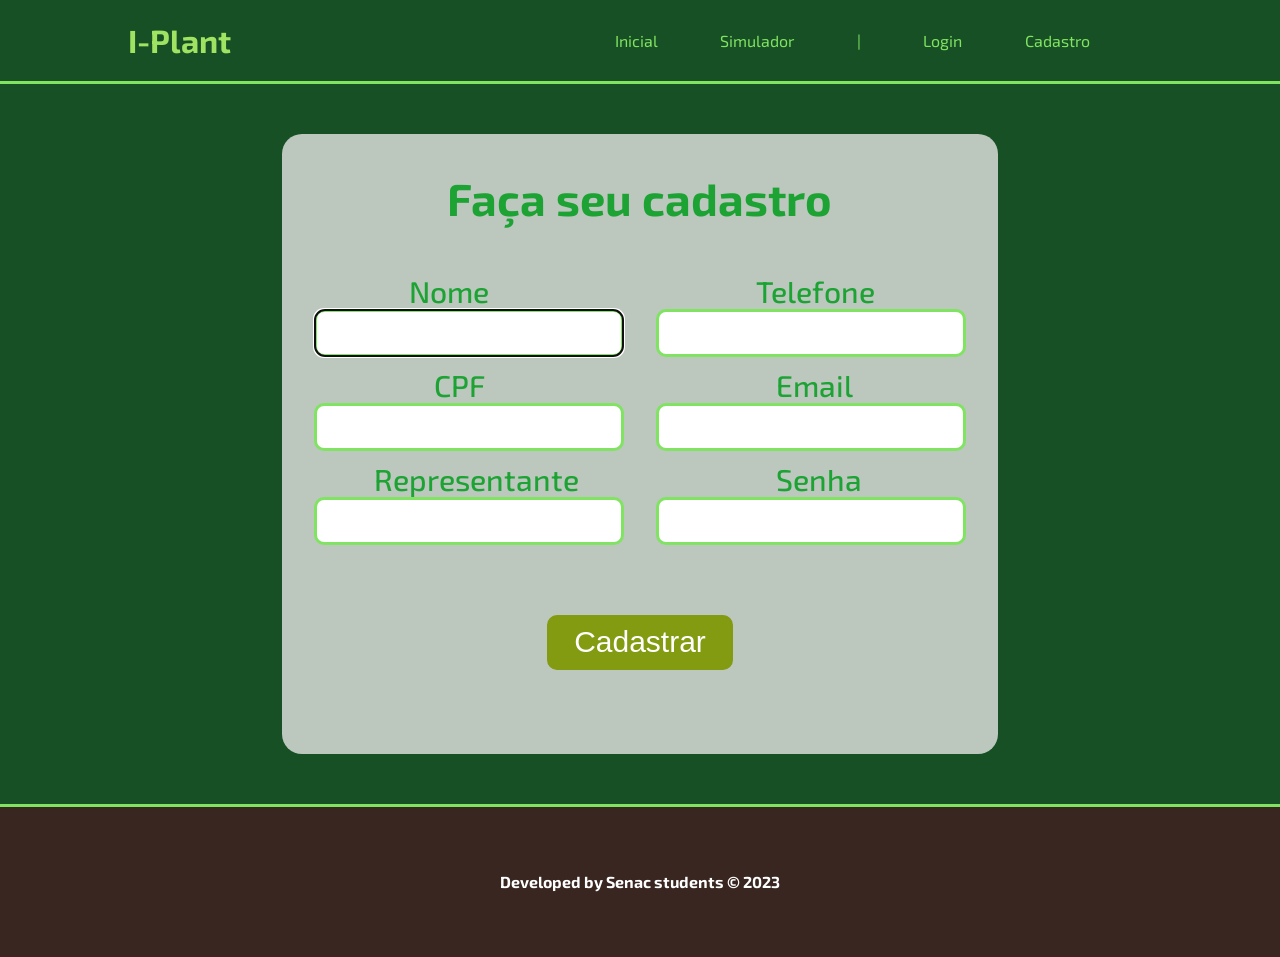
<file: api-site/public/cadastro.html>
<!DOCTYPE html>
<html lang="pt-br">

<head>
    <meta charset="UTF-8">
    <meta http-equiv="X-UA-Compatible" content="IE=edge">
    <meta name="viewport" content="width=device-width, initial-scale=1.0">

    <title>I-Plant | Cadastro</title>


    <script src="./js/funcoes.js"></script>


    <link rel="icon" href="./assets/img/icon.png">
    <link rel="stylesheet" href="./css/cadastro.css">
    <link rel="preconnect" href="https://fonts.gstatic.com">
    <link
        href="https://fonts.googleapis.com/css2?family=Exo+2:ital,wght@0,100;0,200;0,300;0,400;0,500;0,600;0,700;0,800;0,900;1,100;1,200;1,300;1,400;1,500;1,600;1,700;1,800;1,900&display=swap"
        rel="stylesheet">
</head>

<body>

    <!--Cabeçalho-->
    <div class="header">
        <div class="container">
            <h1>I-Plant</h1>
            <ul class="navbar">
                <li class="agora">
                    <a href="index.html">Inicial</a>
                </li>
                <li>
                    <a href="simulador_fina.html">Simulador</a>
                </li>
                <li>|</li>
                <li>
                    <a href="login.html">Login</a>
                </li>
                <li>
                    <a href="cadastro.html">Cadastro</a>
                </li>
            </ul>
        </div>
    </div>

    <!--Imagem/banner-->
    <div class="banner">
        <div class="container">
            <div class="login">
                <h2>Faça seu cadastro </h2>
                <div class="boxes">
                    <div id="parte1">
                        <div id="empresa">Nome</div>
                        <input id="in_empresa" autofocus>

                        <div id="cnpj">CPF</div>
                        <input onkeyup='valida_cnpj()' id="in_cnpj">

                        <div id="representante">Representante</div>
                        <input id="in_representante">
                    </div>
                    <div id="parte2">
                        <div id="telefone">Telefone</div>
                        <input id="in_tel">

                        <div id="email">Email</div>
                        <input id="in_email">

                        <div id="senha">Senha</div>
                        <input type="password" id="in_senha">
                    </div>
                </div>
                <div class='btn'>
                    <button onclick="cadastrar()" id="botao">
                        Cadastrar

                    </button>
                </div>
            </div>

            <div id="div_aguardar" class="loading-div">

            </div>

            <div id="div_erros_login">

            </div>
        </div>
    </div>
    </div>


    <div class="footer">
        <div class="container">
            <h4>Developed by Senac students &copy; 2023</h4>
        </div>
    </div>

</body>

</html>

<script>

    function valida_cnpj() {
        var cnpj = in_cnpj.value;
        if (cnpj.length == 11) {
            in_cnpj.style.color = 'green';
        } else {
            in_cnpj.style.color = 'red';
        }
    }


    function cadastrar() {
        aguardar()
        var emailVar = in_email.value;
        var senhaVar = in_senha.value;
        var telefoneVar = in_tel.value;
        var representanteVar = in_representante.value;
        var cnpjVar = in_cnpj.value;
        var empresaVar = in_empresa.value;

        // TODO: VERIFICAR AS VALIDAÇÕES QUE ELES ESTÃO APRENDENDO EM ALGORITMOS 
        if (emailVar == "" || senhaVar == "") {

            if (emailVar == "") {
                console.log('email está em branco')
            }
            if (senhaVar == "") {
                console.log('senha está em branco')
            }
            if (telefoneVar == "") {
                console.log('telefone está em branco')
            }
            if (representanteVar == "") {
                console.log('representante está em branco')
            }
            if (cnpjVar == "") {
                console.log('cnpj está em branco')
            }
            if (empresaVar == "") {
                console.log('empresa está em branco')
            }

            finalizarAguardar();
            return false;
        }

        if (emailVar.indexOf("@") == -1 || emailVar.indexOf(".com") == -1) {
            window.alert("Ops, e-mail inválido! Verifique e tente novamente.");
            finalizarAguardar();
            return false;
        }


        fetch("/usuarios/cadastrar", {
            method: "POST",
            headers: {
                "Content-Type": "application/json"
            },
            body: JSON.stringify({
                email: emailVar,
                cnpj: cnpjVar,
                empresa: empresaVar,
                representante: representanteVar,
                telefone: telefoneVar,
                senha: senhaVar,
            })
        }).then(function (resposta) {

            console.log("resposta:", resposta);

            resposta.json().then(function (respostaFormatada) {
                // console.log(respostaFormatada);
                // console.log(respostaFormatada.insertId);

                fetch("/usuarios/empresa_login", {
            method: "POST",
            headers: {
                "Content-Type": "application/json"
            },
            body: JSON.stringify({
                email: emailVar,
                senha: senhaVar,
                idempresa: respostaFormatada.insertId,
            }) 
            }); 
        });

            if (resposta.ok) {
                window.alert("Cadastro realizado com sucesso!");
                window.location = "confirmacao.html";
                finalizarAguardar();
            } else {
                throw ("Houve um erro ao tentar realizar o cadastro!");
            }

        }).catch(function (resposta) {
            console.log(`#ERRO: ${resposta}`);
            finalizarAguardar();
        });
    }
</script>
</file>
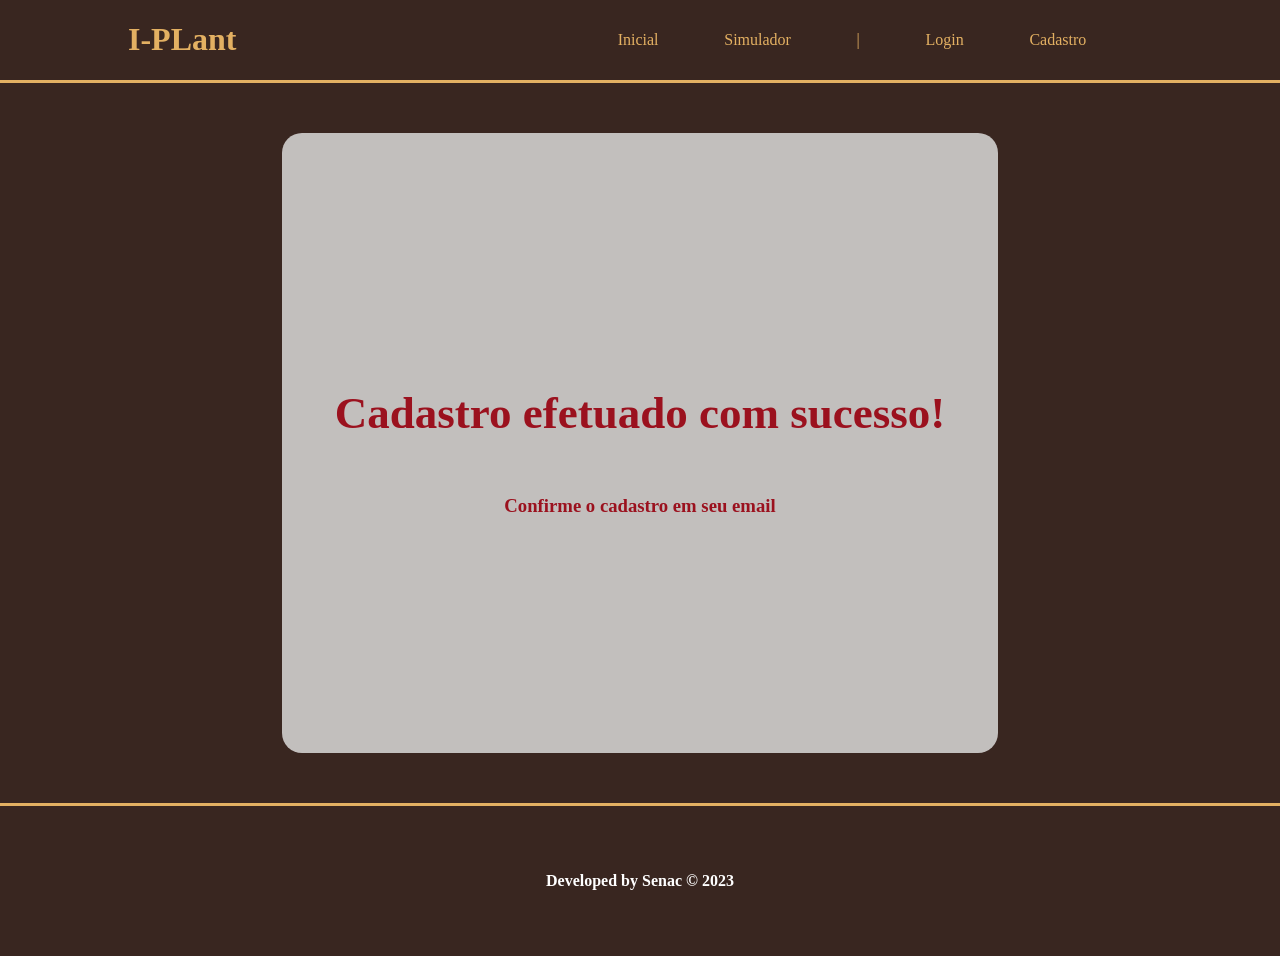
<file: api-site/public/confirmacao.html>
<!DOCTYPE html>
<html lang="pt">
<head>
    <meta charset="UTF-8">
    <meta http-equiv="X-UA-Compatible" content="IE=edge">
    <meta name="viewport" content="width=device-width, initial-scale=1.0">
    <title>Cadastro</title>
    <link rel="stylesheet" href="./css/confirmacao.css">
    <link rel="icon" href="./assets/img/icon.png">
</head>
<body>

    <!--Cabeçalho-->
    <div class="header">
        <div class="container">
            <h1>I-PLant</h1>
            <ul class="navbar">
                <li class="agora">
                    <a href="index.html">Inicial</a>
                </li>
                <li>
                    <a href="simulador_fina.html">Simulador</a>
                </li> 
                <li>|</li> 
                <li>
                    <a href="login.html">Login</a>
                </li>
                <li>
                    <a href="cadastro.html">Cadastro</a>
                </li>
            </ul>
        </div>
    </div>

    <!--Imagem/banner-->
    <div class="banner">
        <div class="container">
            <div class="login">
              <h2>Cadastro efetuado com sucesso!</h2>
                   
                        <h3>Confirme o cadastro em seu email</h3>
            </div>
        </div>
    </div>

 
    
    <div class="footer">
        <div class="container">
            <h4>Developed by Senac &copy; 2023</h4>       
        </div>
    </div>
</body>
</html>
</file>
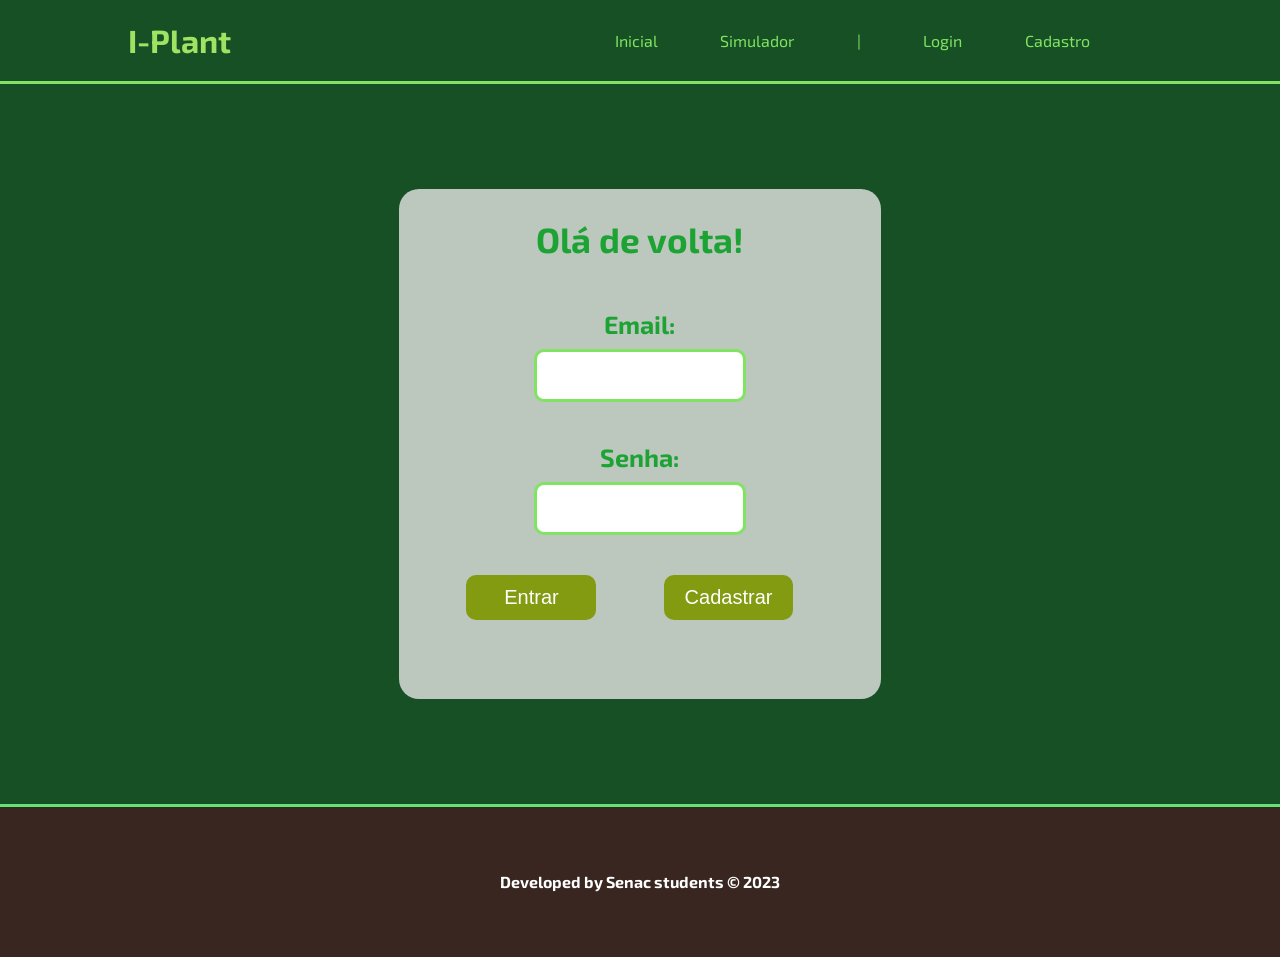
<file: api-site/public/login.html>
<!DOCTYPE html>
<html lang="pt-br">

<head>
  <meta charset="UTF-8" />
  <meta http-equiv="X-UA-Compatible" content="IE=edge" />
  <meta name="viewport" content="width=device-width, initial-scale=1.0" />

  <title>I-Plant | Login</title>

  <script src="./js/funcoes.js"></script>

  <link rel="icon" href="./assets/img/icon.png" />
  <link rel="stylesheet" href="./css/style_login.css" />
  <link rel="preconnect" href="https://fonts.gstatic.com" />
  <link
    href="https://fonts.googleapis.com/css2?family=Exo+2:ital,wght@0,100;0,200;0,300;0,400;0,500;0,600;0,700;0,800;0,900;1,100;1,200;1,300;1,400;1,500;1,600;1,700;1,800;1,900&display=swap"
    rel="stylesheet" />
</head>

<body>
  <!--Cabeçalho-->
  <div class="header">
    <div class="container">
      <h1>I-Plant</h1>
      <ul class="navbar">
        <li class="agora">
          <a href="index.html">Inicial</a>
        </li>
        <li>
          <a href="simulador_fina.html">Simulador</a>
        </li>
        <li>|</li>
        <li>
          <a href="login.html">Login</a>
        </li>
        <li>
          <a href="cadastro.html">Cadastro</a>
        </li>
      </ul>
    </div>
  </div>

  <!--Imagem/banner-->
  <div class="banner">
    <div class="container">
      <div class="login">
        <h2>Olá de volta!</h2>
        <div class="email">Email:</div>
        <input id="in_email" />
        <div class="senha">Senha:</div>
        <input id="in_senha" type="password" />

        <div class="botoes">
          <button id="enter" onclick="entrar()">Entrar</button>

          <button onclick="pg_cadastrar()" id="register">Cadastrar</button>
        </div>
        <div id="div_aguardar" class="loading-div"></div>

        <!-- <div id="div_erros_login"></div> -->
      </div>
    </div>
  </div>

  <div class="footer">
    <div class="container">
      <h4>Developed by Senac students &copy; 2023</h4>
    </div>
  </div>
</body>

</html>

<script>

  function entrar() {
    aguardar();

    var emailVar = in_email.value;
    var senhaVar = in_senha.value;

    // TODO: VERIFICAR AS VALIDAÇÕES QUE ELES ESTÃO APRENDENDO EM ALGORITMOS 
    if (emailVar == "" || senhaVar == "") {
      window.alert("Preencha todos os campos para prosseguir!");
      finalizarAguardar();
      return false;
    }

    if (emailVar.indexOf("@") == -1 || emailVar.indexOf(".com") == -1) {
      window.alert("Ops, e-mail inválido! Verifique e tente novamente.");
      finalizarAguardar();
    }

    fetch("/usuarios/autenticar", {
      method: "POST",
      headers: {
        "Content-Type": "application/json"
      },
      body: JSON.stringify({
        email: emailVar,
        senha: senhaVar,
        
      })
    }).then(function (resposta) {
      console.log("ESTOU NO THEN DO entrar()!")

      if (resposta.ok) {
        console.log(resposta);

        resposta.json().then(json => {
          console.log(json);
          console.log(JSON.stringify(json));

          sessionStorage.EMAIL_USUARIO = json.email;
          sessionStorage.NOME_USUARIO = json.Nome;
          sessionStorage.ID_USUARIO = json.idEmpresa;
          sessionStorage.NOMEFUNC_USUARIO = json.nomeFunc;

          setTimeout(function () {
            window.location = "./dashboard/aplicação.html";
          }, 1000); // apenas para exibir o loading

        });

      } else {

        console.log("Houve um erro ao tentar realizar o login!");

        resposta.text().then(texto => {
          console.error(texto);
          finalizarAguardar(texto);
        });
      }

    }).catch(function (erro) {
      console.log(erro);
    })

    return false;
  }

  function pg_cadastrar() {
    window.location = 'cadastro.html';
  }
</script>
</file>
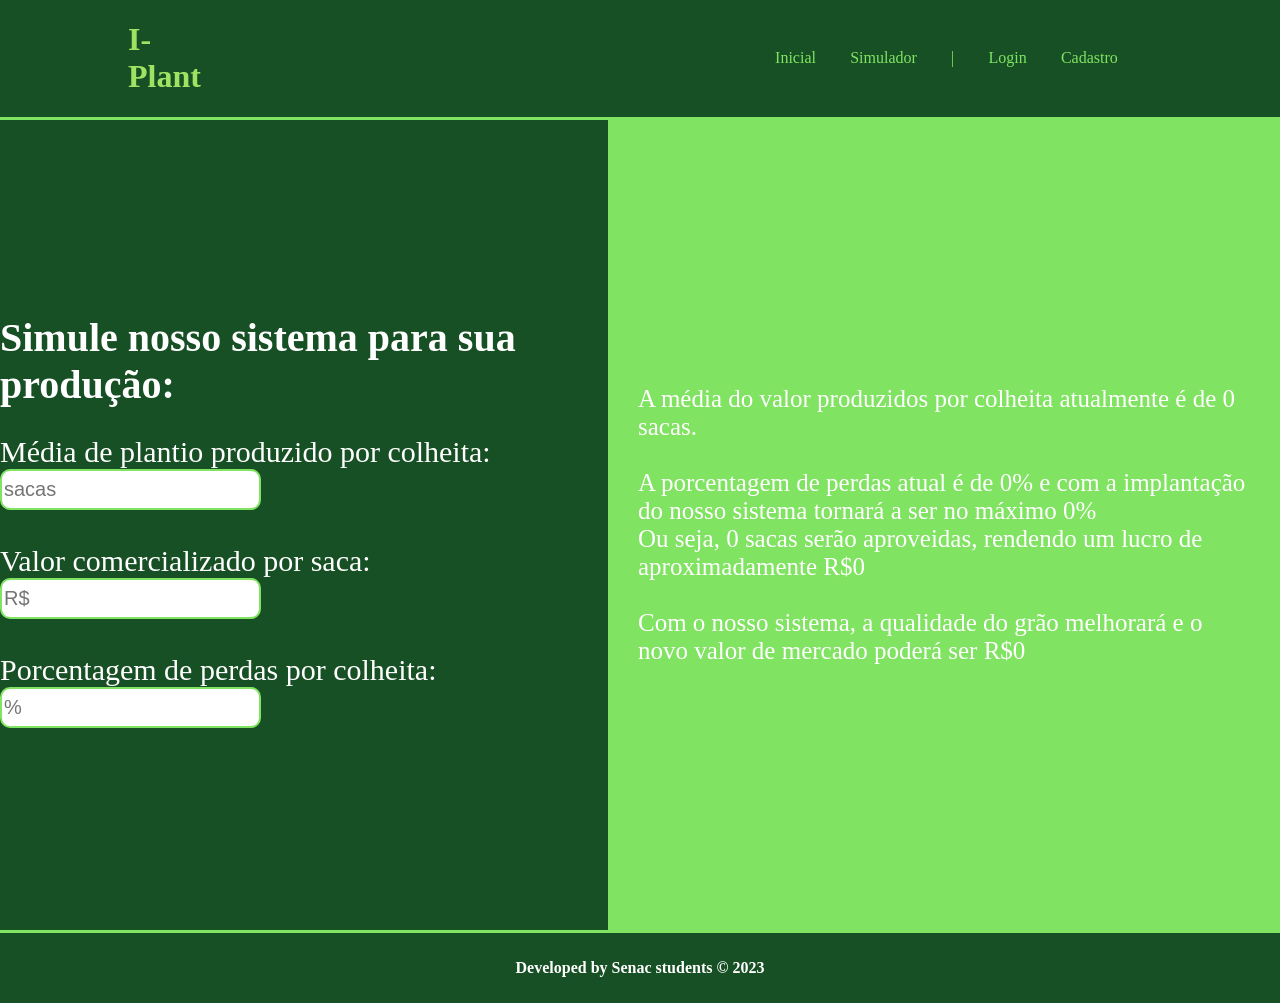
<file: api-site/public/simulador_fina.html>
<!DOCTYPE html>
<html lang="pt">
  <head>
    <meta charset="UTF-8" />
    <meta http-equiv="X-UA-Compatible" content="IE=edge" />
    <meta name="viewport" content="width=device-width, initial-scale=1.0" />
    <title>Simulador financeiro</title>
    <link rel="stylesheet" href="./css/simulador.css" />
    <link rel="icon" href="./assets/img/icon.png" />
  </head>
  <body>
    <!--Cabeçalho-->
    <div class="header">
      <div class="container">
        <h1>I-Plant</h1>
        <ul class="navbar">
          <li class="agora">
            <a href="index.html">Inicial</a>
          </li>
          <li>
            <a href="simulador_fina.html">Simulador</a>
          </li>
          <li>|</li>
          <li>
            <a href="login.html">Login</a>
          </li>
          <li>
            <a href="cadastro.html">Cadastro</a>
          </li>
        </ul>
      </div>
    </div>
    <div class="banner">
      <div class="container">
        <div class="entrada">
          <h1>Simule nosso sistema para sua produção:</h1>
          <span class="dados">
            Média de plantio produzido por colheita:
            <input
              onkeyup="calculo()"
              id="producao_safra"
              placeholder="sacas"
            />
            <br /><br />
            Valor comercializado por saca:
            <input
              onkeyup="calculo"
              id="saca_comercializada"
              placeholder="R$"
            />
            <br /><br />
            Porcentagem de perdas por colheita:
            <input onkeyup="calculo()" id="perdas_safra" placeholder="%" />
            <br /><br />
          </span>
        </div>

        <div id="resultado">
          <div class="result">
            <span>
              A média do valor produzidos por colheita atualmente é de
              <span id="qtd_safra">0</span> sacas. <br /><br />
              A porcentagem de perdas atual é de
              <span id="porcentagem_perdas">0</span>% e com a implantação do
              nosso sistema tornará a ser no máximo
              <span id="porcentagem_minima">0</span>%
              <br />
              Ou seja, <span id="antigo">0</span> sacas serão aproveidas,
              rendendo um lucro de aproximadamente R$<span
                id="lucro_aproveitamento"
                >0</span
              >
              <br /><br />
              Com o nosso sistema, a qualidade do grão melhorará e o novo valor
              de mercado poderá ser R$<span id="valorizacao">0</span>
            </span>
          </div>
        </div>
      </div>
    </div>

    <div class="footer">
      <div class="container">
        <h4>Developed by Senac students &copy; 2023</h4>
      </div>
    </div>
  </body>
</html>
<script>
  function calculo() {
    var producao = Number(producao_safra.value);
    var perda = Number(perdas_safra.value);
    var comerc = Number(saca_comercializada.value);
    var eficacia = perda * 0.45;
    var perda_antiga = producao * perda * 0.01;
    var perda_nova = producao * eficacia * 0.01;
    var aproveitamento = (perda_antiga - perda_nova).toFixed(2);
    var lucro = (comerc * aproveitamento).toFixed(2);

    qtd_safra.innerHTML = producao;
    porcentagem_perdas.innerHTML = perda;
    porcentagem_minima.innerHTML = eficacia;
    antigo.innerHTML = aproveitamento;
    lucro_aproveitamento.innerHTML = lucro;
    valorizacao.innerHTML = comerc * 0.035 + comerc;
  }
</script>
</file>
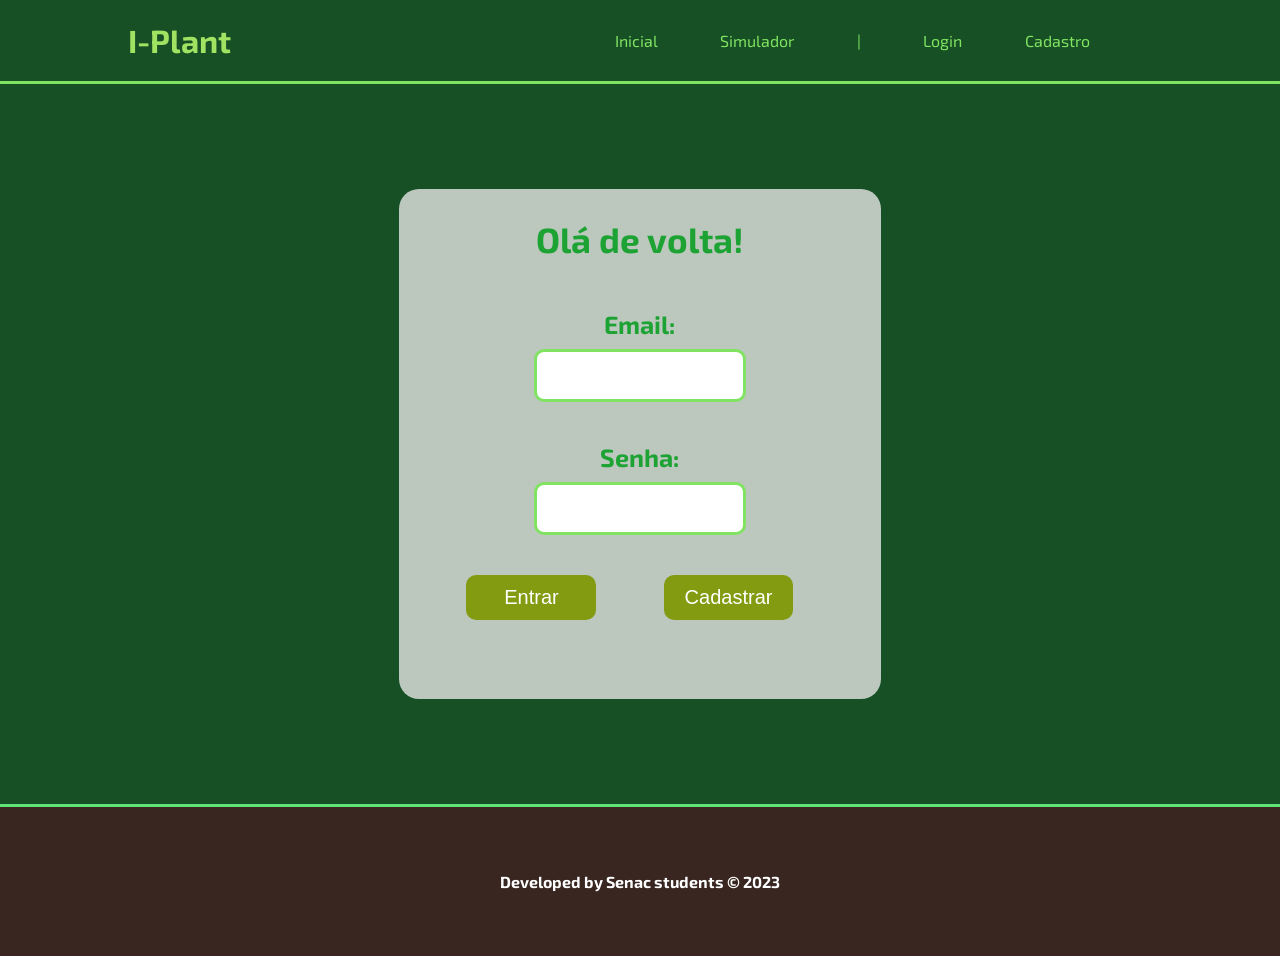
<file: api-site/public/dashboard/aplicação.html>
<!DOCTYPE html>
<html lang="en">
<head>
    <meta charset="UTF-8">
    <meta http-equiv="X-UA-Compatible" content="IE=edge">
    <meta name="viewport" content="width=device-width, initial-scale=1.0">
    <link href='https://unpkg.com/boxicons@2.0.9/css/boxicons.min.css' rel='stylesheet'>
    <link rel="stylesheet" href="./Dashboard.css">
    <link rel="icon" href="../assets/img/icon.png">
    <title>Home</title>
</head>
<body onload="validarSessao()">
    <div class="sidebar">
        <div class="logo_content">
            <div class="logo">
                <i class='bx bxl-codepen'></i>
                <div class="logo_name">I-PLant</div>
            </div>
            <i class='bx bx-menu' id="btn"></i>
        </div>
        <ul class="nav_list">
            <li>
                    <i class='bx bx-search'></i>
                    <input type="text" placeholder="Pesquisa">
                </a>
                <span class="tooltip">Pesquisa</span>
            </li>
            <li>
                <a href="./usuario.html">
                    <i class='bx bx-user'></i>
                    <span class="links_name">Funcionários</span>
                </a>
                <span class="tooltip">Funcionários</span>
            </li>
            <li>
                <a href="./api-sensor-dht1/graficos.html">
                    <i class='bx bxs-dashboard'></i>
                    <span class="links_name">Dashboard</span>
                </a>
                <span class="tooltip">Dashboard</span>
            </li>
            <li>
                <a href="./cards.html">
                    <i class='bx bx-analyse' ></i>
                    <span class="links_name">Analytics</span>
                </a>
                <span class="tooltip">Analytics</span>
            </li>
            <li>
                <a href="https://helpcoffeetec.freshdesk.com">
                    <i class='bx bx-notification' ></i>
                    <span class="links_name">Suporte</span>
                </a>
                <span class="tooltip">Suporte</span>
            </li>
            <li>
            <a href="">
                <i class='bx bx-cog'></i>
                <span class="links_name">Configurações</span>
            </a>
            <span class="tooltip">Configurações</span>
        </li>
        </ul>
        <div class="profile_content">
            <div class="profile">
                <div class="profile_details">
                    <img src="../img/icon_usuario.png" alt="">
                    <div class="name_job">
                        <div class="name" id="nome_usuario">Thomaz Gabriel</div>
                        <div class="job" id="nome_funcinario">DEV</div>
                    </div>
                </div>
                <i class='bx bx-log-out' id="log_out" onclick="limparSessao()"></i>
            </div>
        </div>
    </div>

    <div class="home_content">
        <div class="text">
           <h1>Bem vindo ao I-plant Solution!</h1>
        </div>
    </div>
    <div class='boxImg'>
        <div class='cardBox'>
            <img src="../img/mapa_00299-pfixtw7qfs9r8fhppw007bpix1zp5uxjtvnzs4bf9w.png" alt="">
        </div>
    </div>
</body>
</html>
<script>
    var btn = document.querySelector('#btn');
    var sidebar = document.querySelector('.sidebar');
    var searchbtn = document.querySelector('.bx-search');

    btn.onclick = function(){
        sidebar.classList.toggle('active');
    }
    searchbtn.onclick = function(){
        sidebar.classList.toggle('active');
    }
</script>

<script>

function limparSessao() {
    // aguardar();
    sessionStorage.clear();
    // finalizarAguardar();
    window.location = "../login.html";
}

function validarSessao() {
    

    var email = sessionStorage.EMAIL_USUARIO;
    var nome = sessionStorage.NOME_USUARIO;
    var nomeFunc = sessionStorage.NOMEFUNC_USUARIO;

    var h1LoginUsuario = document.getElementById("h1_login_usuario");

    if (email != null && nome != null) {
        window.alert(`Seja bem-vindo, ${nome}!`);
        if (h1LoginUsuario != undefined) {
            h1LoginUsuario.innerHTML = email;
        }
        nome_usuario.innerHTML = nome;
        nome_funcionario.innerHTML = nomeFunc;
        
    } else {
        window.location = "../login.html";
    }
}
</script>
</file>
<file: api-site/public/css/cadastro.css>
body {
  margin: 0;
  padding: 0;
  font-family: 'Exo 2', 'Segoe UI', Tahoma, Geneva;
  background-color: #175024;
}
.header {
  border-bottom: 3px solid #80e362;
  color: #a0e362;
}
.container {
  display: flex;
  width: 80%;
  margin: auto;
  justify-content: space-between;
}
.navbar {
  list-style: none;
  display: flex;
  width: 600px;
  justify-content: space-evenly;
  align-items: center;
  color: #80e362;
}
.navbar a {
  color: #80e362;
  text-decoration: none;
  transition: all 0.3s ease;
}

.navbar a:hover {
  font-weight: 700;
  text-decoration: none;
  transition: all 0.3s ease;
}

.banner {
  height: 720px;
  color: #fff;
  background-image: url('https://www.srimplementos.com/upload/noticias_21_454_1564148630.jpg');
  background-repeat: no-repeat;
  background-size: cover;
}
.banner .container {
  height: 100%;
  display: flex;
  align-items: center;
  justify-content: center;
}

.banner .login {
  background-color: rgb(229, 229, 229, 0.8);
  color: #1ca333;
  height: 620px;
  width: 70%;
  justify-content: center;
  border-radius: 20px;
}
.footer {
  background-color: #175024;
  height: 40px;
  color: white;
  display: flex;
  justify-content: center;
  border-top: #62e378 solid 3px;
}
.footer .container {
  justify-content: center;
}
h4 {
  margin: 0;
  padding: 0;
}

.banner h2 {
  font-size: 45px;
  display: flex;
  justify-content: center;
}
.email {
  font-size: 25px;
  margin-top: 40px;
  font-weight: 700;
  margin-left: 260px;
}
.boxes {
  display: flex;
  justify-content: space-evenly;
}

#parte1 {
  float: left;
  margin-top: 10px;
}
#parte2 {
  float: right;

  margin-top: 10px;
}
#empresa {
  font-size: 30px;
  font-weight: 500;
  margin-left: 95px;
}
#cnpj {
  margin-top: 10px;
  font-size: 30px;
  font-weight: 500;
  margin-left: 120px;
}
#representante {
  margin-top: 10px;
  font-size: 30px;
  font-weight: 500;
  margin-left: 60px;
}
#telefone {
  font-size: 30px;
  font-weight: 500;
  margin-left: 100px;
}
#email {
  margin-top: 10px;
  font-size: 30px;
  font-weight: 500;
  margin-left: 120px;
}
#senha {
  margin-top: 10px;
  font-size: 30px;
  font-weight: 500;
  margin-left: 120px;
}
#in_empresa {
  height: 40px;
  width: 300px;
  border-radius: 10px 10px 10px 10px;
  border: solid #80e362;
  font-size: 20px;
}
#in_cnpj {
  height: 40px;
  width: 300px;
  border-radius: 10px 10px 10px 10px;
  border: solid #80e362;
  font-size: 20px;
}
#in_representante {
  height: 40px;
  width: 300px;
  border-radius: 10px 10px 10px 10px;
  border: solid #80e362;
  font-size: 20px;
}
#in_tel {
  height: 40px;
  width: 300px;
  border-radius: 10px 10px 10px 10px;
  border: solid #80e362;
  font-size: 20px;
}
#in_email {
  height: 40px;
  width: 300px;
  border-radius: 10px 10px 10px 10px;
  border: solid #80e362;
  font-size: 20px;
  color: black;
}
#in_senha {
  height: 40px;
  width: 300px;
  border-radius: 10px 10px 10px 10px;
  border: solid #80e362;
  font-size: 20px;
}

#botao {
  margin-top: 70px;
  height: 55px;
  width: 26%;
  color: #fff;
  border-radius: 10px 10px 10px 10px;
  background-color: #829b11;
  border: #829b11 solid;
  font-size: 30px;
  transition: all 1s ease;
}

#botao:hover {
  margin-top: 70px;
  height: 55px;
  width: 35%;
  color: #829b11;
  border-radius: 10px 10px 10px 10px;
  background-color: #fff;
  border: #829b11 solid;
  font-size: 30px;
  transition: all 1s ease;
}

.btn {
  display: flex;
  justify-content: center;
}
#register {
  height: 45px;
  width: 30%;
  border-radius: 10px 10px 10px 10px;
  border: #829b11 solid;
  color: #829b11;
  background-color: #fff;

  font-size: 20px;
}

.footer {
  background-color: #392620;
  height: 150px;
  color: white;
  display: flex;
  justify-content: center;
  border-top: #80e362 solid 3px;
}

.footer .container {
  justify-content: center;
}

h4 {
  margin: 0;
  padding: 0;
}
</file>
<file: api-site/public/css/confirmacao.css>
body{
    margin: 0;
    padding: 0;
    font-family: 'Exo 2','Segoe UI', Tahoma, Geneva;
    background-color: #392620;
}
.header{
    border-bottom: 3px solid #E3b062;
    color: #E3b062;
}
.container{
    display: flex;
    width:80%;
    margin: auto;
    justify-content:space-between;
}
.navbar {
    list-style: none;
    display: flex;
    width: 600px;
    justify-content: space-evenly;
    align-items: center;
    color: #e3b062;
  }
  .navbar a {
    color: #e3b062;
    text-decoration: none;
    transition: all 0.3s ease;
  }
  
  .navbar a:hover {
    font-weight: 700;
    text-decoration: none;
    transition: all 0.3s ease;
  }

.banner{
    height:720px;
    color:#fff;
    background-image: url("https://villacafe.com.br/blog/wp-content/uploads/2017/11/136690-estender-1000-palavras-qual-e-a-diferenca-entre-o-cafe-gourmet-e-o-cafe-tradicional-760x460.jpg");
    background-repeat: no-repeat;
    background-size: cover;
    
}
.banner .container{
    height:100%;
    display: flex;
    align-items: center;
    justify-content: center;
}

.banner .login{
    border-radius: 20px;
    background-color: rgb(229, 229, 229, 0.8) ;
    color: #9b111e;
    height: 620px;
    width: 70%;
    display: flex;
    flex-direction: column;
    align-items: center;
    justify-content: center;   
}

.banner h2{
    font-size: 45px;
}


.footer{
    background-color:#392620;
    height: 150px;
    color:white;
    display: flex;
    justify-content: center;
    border-top: #E3b062 solid 3px;
}

.footer .container{
    justify-content: center;
}

h4{
    margin:0;
    padding:0;
}
</file>
<file: api-site/public/css/style_login.css>
body {
  margin: 0;
  padding: 0;
  font-family: 'Exo 2', 'Segoe UI', Tahoma, Geneva;
  background-color: #175024;
}
.header {
  border-bottom: 3px solid #80e362;
  color: #a0e362; 
}
.container {
  display: flex;
  width: 80%;
  margin: auto;
  justify-content: space-between;
}
.navbar {
  list-style: none;
  display: flex;
  width: 600px;
  justify-content: space-evenly;
  align-items: center;
  color: #80e362;
}
.navbar a {
  color: #80e362;
  text-decoration: none;
  transition: all 0.3s ease;
}

.navbar a:hover {
  font-weight: 700;
  text-decoration: none;
  transition: all 0.3s ease;
}

.banner {
  height: 720px;
  color: #fff;
  background-image: url('https://www.srimplementos.com/upload/noticias_21_454_1564148630.jpg');
  background-repeat: no-repeat;
  background-size: cover;
}
.banner .container {
  height: 100%;
  display: flex;
  align-items: center;
  justify-content: center;
}

.banner .login {
  background-color: rgb(229, 229, 229, 0.8);
  color: #1ca333;
  height: 510px;
  width: 47%;
  display: flex;
  flex-direction: column;
  border-radius: 20px;
}

.banner h2 {
  font-size: 35px;
  display: flex;
  justify-content: center;
}
.email {
  font-size: 25px;
  margin-top: 20px;
  font-weight: 700;
  align-self: center;
}
#in_email {
  height: 45px;
  width: 42%;
  font-size: 20px;
  border-radius: 10px 10px 10px 10px;
  border: #80e362 solid;
  margin-top: 10px;
  align-self: center;
}
.senha {
  font-size: 25px;
  margin-top: 40px;
  font-weight: 700;
  align-self: center;
}

#in_senha {
  height: 45px;
  width: 42%;
  font-size: 20px;
  border-radius: 10px 10px 10px 10px;
  border: #80e362 solid;
  margin-top: 10px;
  align-self: center;
}
.botoes {
  margin-top: 40px;
  display: flex;
  justify-content: space-evenly;
}
#enter {
  height: 45px;
  width: 27%;
  border-radius: 10px 10px 10px 10px;
  background-color: #829b11;
  border: #829b11 solid;
  color: #fff;
  font-size: 20px;
  transition: all 1s ease;
}

#enter:hover {
  height: 45px;
  width: 35%;
  border-radius: 10px 10px 10px 10px;
  background-color: #fff;
  border: #829b11 solid;
  color: #829b11;
  font-size: 20px;
  transition: all 1s ease;
}
#register {
  display: flex;
  height: 45px;
  width: 27%;
  border-radius: 10px 10px 10px 10px;
  border: #829b11 solid;
  color: #fff;
  background-color: #829b11;
  font-size: 20px;
  justify-content: center;
  align-items: center;
  margin-right: 20px;
  transition: all 1s ease;
}

#register:hover {
  display: flex;
  height: 45px;
  width: 35%;
  border-radius: 10px 10px 10px 10px;
  border: #829b11 solid;
  color: #829b11;
  background-color: #fff;
  font-size: 20px;
  justify-content: center;
  align-items: center;
  margin-right: 20px;
  transition: all 1s ease;
}

#register a {
  color: #fff;
  text-decoration: none;
  transition: all 1s ease;
}

#register a:hover {
  color: #829b11;
  text-decoration: none;
  transition: all 1s ease;
}

.footer {
  background-color: #392620;
  height: 150px;
  color: white;
  display: flex;
  justify-content: center;
  border-top: #62e378 solid 3px;
}

.footer .container {
  justify-content: center;
}

h4 {
  margin: 0;
  padding: 0;
}
</file>
<file: api-site/public/css/simulador.css>
body {
  margin: 0;
  padding: 0;
  font-family: 'Exo 2', 'Segoe UI', Tahoma, Geneva;
  background-color: #175024;
}
.header {
  border-bottom: 3px solid #80e362;
  color: #a0e362;
}
.container {
  display: flex;
  flex-direction: row;
  width: 80%;
  margin: auto;
  justify-content: space-between;
}
.navbar {
  list-style: none;
  display: flex;
  width: 600px;
  justify-content: space-evenly;
  align-items: center;
  color: #80e362;
  margin-left: 500px;
}
.navbar a {
  color: #80e362;
  text-decoration: none;
  transition: all 0.3s ease;
}

.navbar a:hover {
  font-weight: 700;
  text-decoration: none;
  transition: all 0.3s ease;
}

.banner {
  height: 810px;
  color: #fff;
}
.banner .container {
  display: flex;
  flex-direction: row;
  width: 100%;
  height: 100%;
}

.entrada {
  color: white;
  width: 80%;
  display: flex;
  flex-direction: column;
  justify-content: center;
  align-items: center;
}
input {
  height: 35px;
  border-radius: 10px 10px 10px 10px;
  border: #80e362 solid 2px;
  font-size: 20px;
}
.dados {
  font-size: 30px;
}
.entrada h1 {
  font-size: 40px;
}
#resultado {
  background-color: #80e362;
  color: white;
  font-size: 25px;
  display: flex;
  align-items: center;
}
.result {
  padding: 30px;
}
.footer {
  background-color: #175024;
  height: 70px;
  color: white;
  display: flex;
  justify-content: center;
  border-top: #80e362 solid 3px;
}

.footer .container {
  justify-content: center;
}

h4 {
  margin: 0;
  padding: 0;
}
</file>
<file: api-site/public/dashboard/Dashboard.css>
*{
    margin: 0;
    padding: 0;
    box-sizing: border-box;
    font-family: 'Poppins', sans-serif;
}

body{
    position: relative;
    min-height: 100vh;
    width: 100%;
    overflow: hidden;
    background-color: aliceblue;
}

.sidebar{
    position: fixed;
    top: 0;
    left: 0;
    height: 100%;
    width: 78px;
    background-color: #11101d;
    padding: 6px 14px;
    transition: all 0.5s ease;
}

.sidebar.active{
    width: 240px;
}

.sidebar .logo_content .logo{
    color: #fff;
    display: flex;
    height: 50px;
    width: 100%; 
    align-items: center;
    opacity: 0;
    pointer-events: none;
    transition: all 0.5s ease;
}

.sidebar.active .logo_content .logo{
    opacity: 1;
    pointer-events: none;
}

.logo_content .logo i{
    font-size: 28px;
    margin-right: 5px;
}

.logo_content .logo .logo_name{
    font-size: 20px;
    font-weight: 400;
}

.sidebar #btn{
    position: absolute;
    color: #fff;
    left: 90%; 
    top: 6px;
    font-size: 20px;
    height: 50px;
    width: 50px;
    text-align: center;
    line-height: 50px;
    transform: translateX(-50px); 
}

.sidebar.active #btn{
    left: 100%;
}

.sidebar ul{
    margin-top: 20px;
}

.sidebar ul li{
    position: relative;
    height: 50px;
    width: 100%;
    margin: 0 5px;
    list-style: none;
    line-height: 50px;
}

.sidebar ul li .tooltip{
    position: absolute;
    left: 122px;
    top: 0;
    transform: translate(-50% , -50%);
    border-radius: 6px;
    height: 35px;
    width: 122px;
    background: #fff;
    line-height: 35px;
    text-align: center;
    box-shadow: 0 5px 10px rgba(0, 0, 0, 0.2);
    transition: 0s;
    opacity: 0;
    pointer-events: none;
    display: block;
}

.sidebar.active ul li .tooltip{
    display: none;
    
}

.sidebar ul li:hover .tooltip{
    transition: all 0.5s ease;
    opacity: 1;
    top: 50%
}

.sidebar ul li a{
    color: #fff;
    display: flex;
    align-items: center;
    text-decoration: none;
    transition: all 0.4s ease;
    border-radius: 12px;
    white-space: nowrap;
}

.sidebar ul li a:hover{
    color: #11101d;
    background: #fff;
}

.sidebar ul li i{
    height: 50px;
    min-width: 50px; 
    border-radius: 12px;
    line-height: 50px;
    text-align: center;
}

.sidebar .links_name{
    opacity: 0;
    pointer-events: none;
    transition: all 0.5s ease;
}


.sidebar.active .links_name{
    opacity: 1;
    pointer-events: auto;
}

.sidebar ul li input{
    position: absolute;
    height: 100%;
    width: 100%;
    left: 0;
    top: 0;
    border-radius: 12px;
    outline: none;
    border: none;
    background: #1d1b31;
    padding-left: 50px;
    font-size: 18px;
    color: #fff;
}

.sidebar ul li .bx-search{
    position: absolute;
    z-index: 99;
    color: #fff;
    font-size: 22px;
    transition: all 0.5 ease;
}

.sidebar ul li .bx-search:hover{
    background: #1d1b31;
}
.sidebar .profile_content{
    position: absolute;
    color: #fff;
    bottom: 0;
    left: 0;
    width: 100%;
}

.sidebar .profile_content .profile{
    position: relative;
    padding: 10px 6px;
    height: 60px;
    background: none;
    transition: all 0.5s ease;
}


.sidebar.active .profile_content .profile{
    background: #1d1b31;
}

.profile_content .profile .profile_details{
    display: flex;
    align-items: center;
    opacity: 0;
    pointer-events: none;
    white-space: nowrap;
}

.sidebar.active  .profile .profile_details{
    opacity: 1;
    pointer-events: auto;
}

.profile .profile_details img{
    height: 45px;
    width: 45px;
    object-fit: cover;
    border-radius: 12px;
}

.profile .profile_details .name_job{
    margin-left: 10px;
}

.profile .profile_details .name{
    font-size: 15px;
    font-weight: 400;
}

.profile .profile_details .job{
    font-size: 12px;
}

.profile #log_out{
    position: absolute;
    left: 50%;
    bottom: 5px;
    transform: translateX(-50%);
    min-width: 50%;
    line-height: 50px;
    font-size: 20px;
    border-radius: 12px;
    text-align: center;
    transition: all 0.5s all;
    background: #1d1b31;
    }

.sidebar.active .profile #log_out{
    left: 88%;

}

.sidebar.active .profile #log_out{
    background: none;
}

.home_content{
    position: absolute;
    height: 100%;
    width: calc(100% - 78px);
    left: 78px;
    transition: all 0.5s ease;
}

.home_content .text {
    font-size: 25px;
    font-weight: 500;
    color: #1d1b31;
    margin: 12px;
}
.home_content h1{
    text-align: center;
    margin-top: 50px;
}
.sidebar.active ~ .home_content{
    width: calc(100% - 240px);
    left: 240px;
}

.boxImg{
    display: flex;
    justify-content: center;
    align-items: center;
    height: 100vh;
}

.boxImg .cardBox img{
    height: 60vh;
}
</file>
